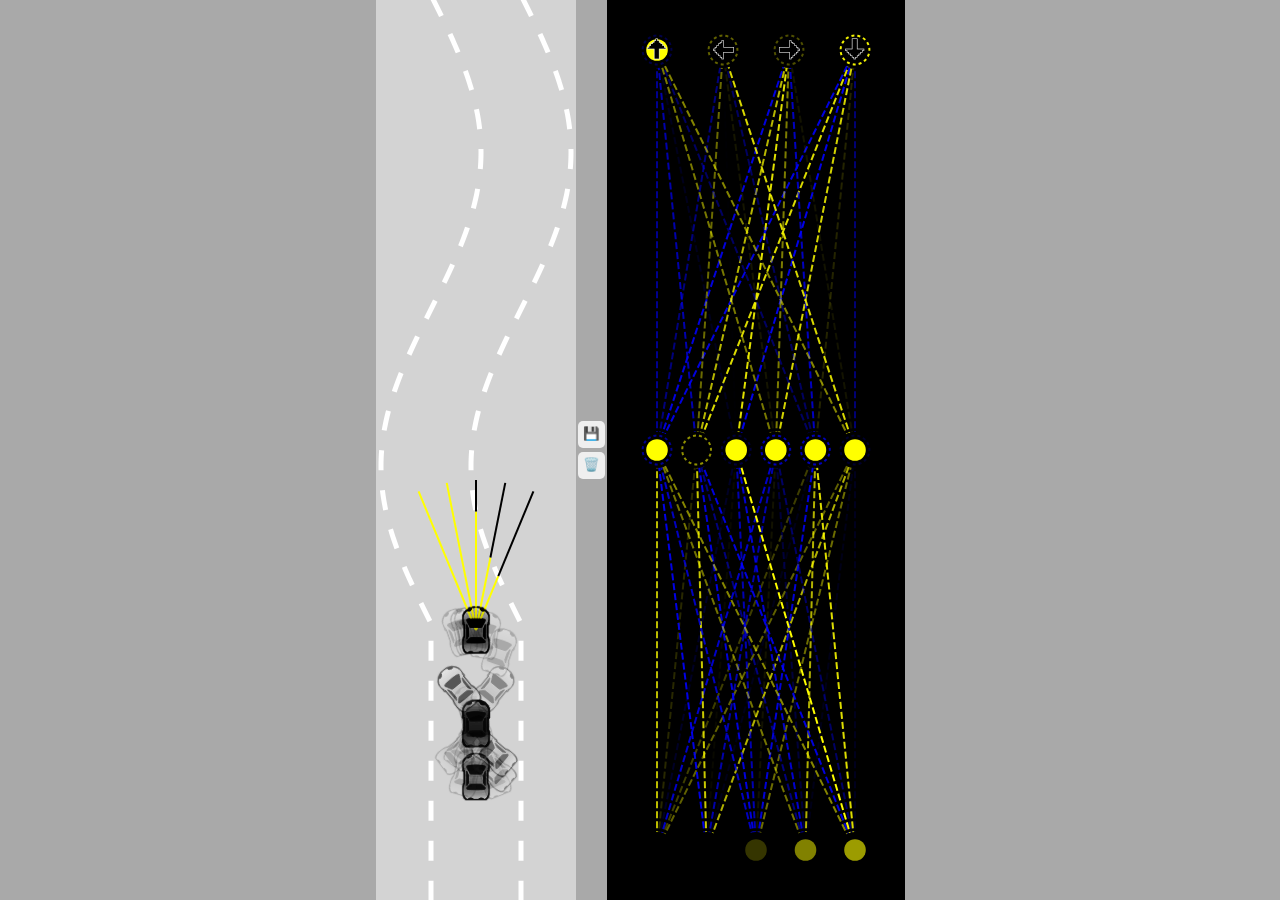
<file: Map 2/index.html>
<!DOCTYPE html>
<html>
<head>
   <title>JS - Self-driving Car - LIVE</title>
   <link rel="stylesheet" href="style.css">
</head>
<body>
   <canvas id="carCanvas"></canvas>
   <div id="verticalButtons">
      <button onclick="save()">💾</button>
      <button onclick="remove()">🗑️</button>
  </div>
   <canvas id="networkCanvas"></canvas>
   <script src="visualizer.js"></script>
   <script src="network.js"></script>
   <script src="sensor.js"></script>
   <script src="utils.js"></script>
   <script src="road.js"></script>
   <script src="controls.js"></script>
   <script src="car.js"></script>
   <script src="main.js"></script>
</body>
</html>
</file>
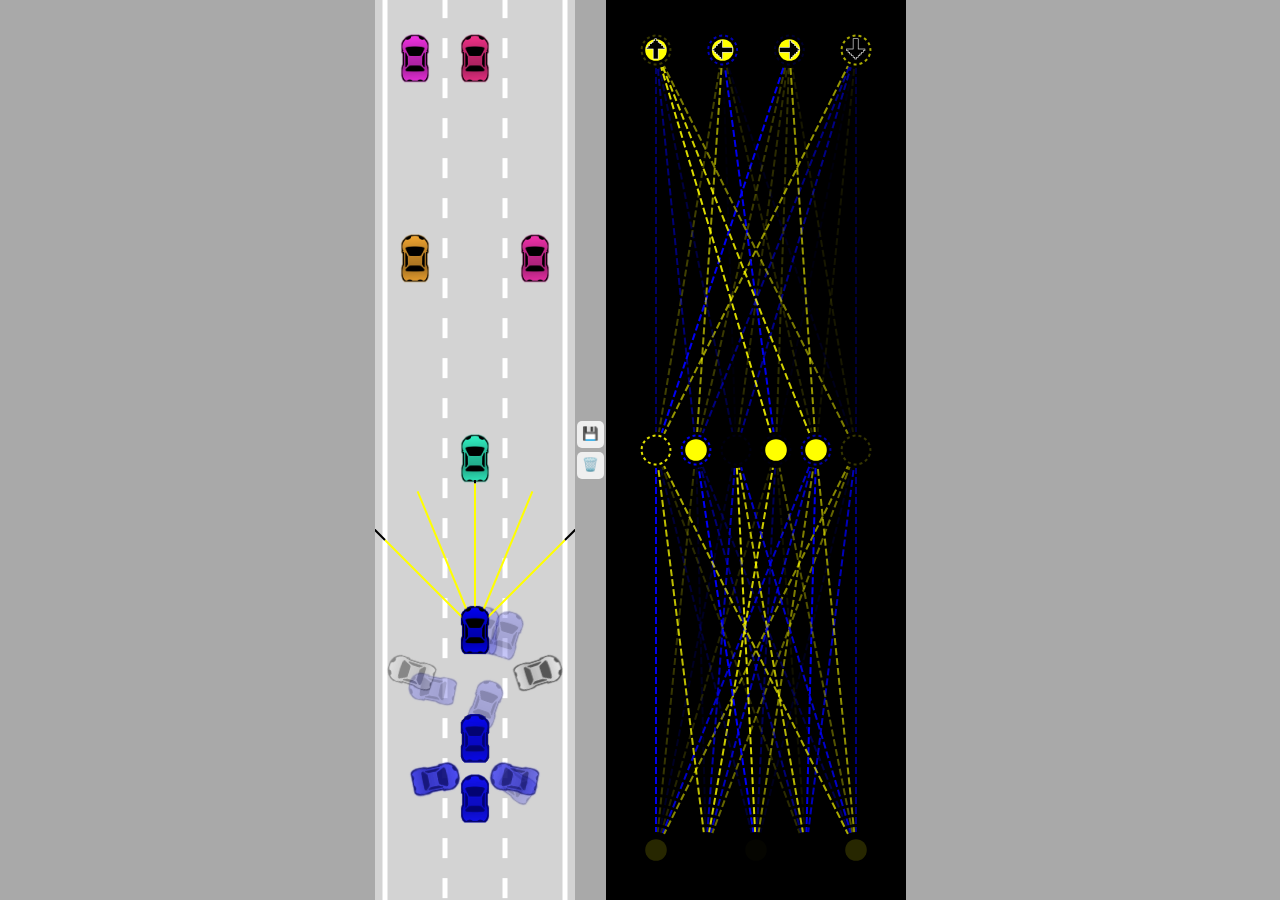
<file: Self-Driving Car/index.html>
<!DOCTYPE html>
<head>
    <title>Self-driving car</title>
    <link rel="stylesheet" href="style.css">
</head>
<body>
    <canvas id="carCanvas"></canvas>
    <div id="verticalButtons">
        <button onclick="save()">💾</button>
        <button onclick="remove()">🗑️</button>
    </div>
    <canvas id="networkCanvas"></canvas>
    <script src="visualizer.js"></script>
    <script src="network.js"></script>
    <script src="utils.js"></script>
    <script src="sensor.js"></script>
    <script src="road.js"></script>
    <script src="controls.js"></script>
    <script src="car.js"></script>
    <script src="main.js"></script>
</body>
</html>
</file>
<file: Map 2/style.css>
body{
   margin:0;
   background:darkgray;
   overflow:hidden;
   display:flex;
   justify-content:center;
   align-items:center;
}

#verticalButtons{
   display:flex;
   flex-direction:column;
}

button{
   border: none;
   border-radius: 5px;
   padding: 5px 5px 7px 5px;
   margin: 2px;
   cursor:pointer;
}

button:hover{
   background:blue;
}

#carCanvas{
   background:lightgray;
}

#networkCanvas{
   background:black;
}
</file>
<file: Self-Driving Car/style.css>
body{
    margin:0;
    background:darkgray;
    overflow:hidden;
    display:flex;
    justify-content:center;
    align-items:center;
}

#verticalButtons{
    display:flex;
    flex-direction:column;
}

button{
    border: none;
    border-radius: 5px;
    padding: 5px 5px 7px 5px;
    margin: 2px;
    cursor:pointer;
}

button:hover{
    background:blue;
}

#carCanvas{
    background:lightgray;
}

#networkCanvas{
    background:black;
}
</file>
